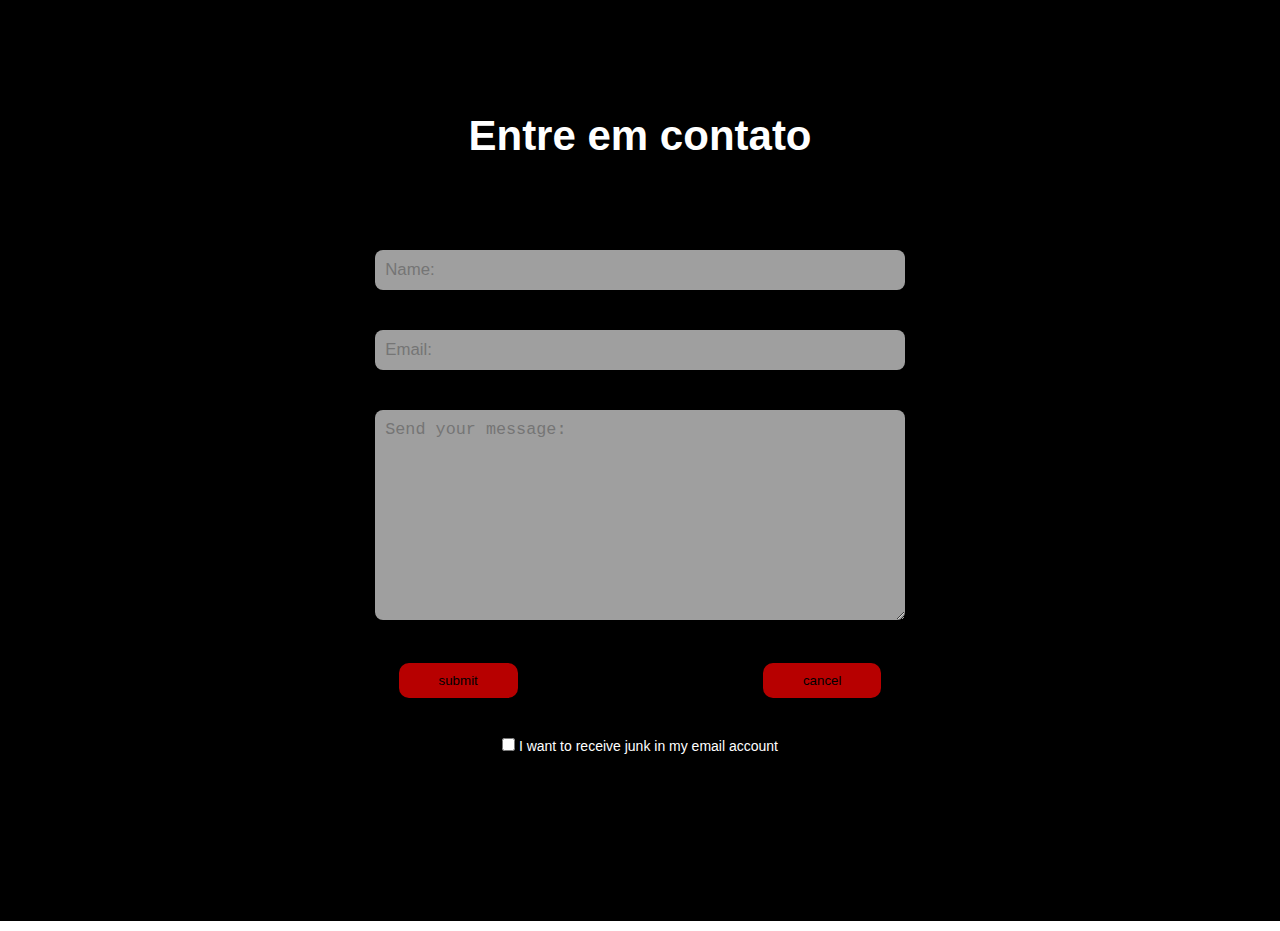
<file: contato.html>
<!DOCTYPE html>
<html lang="en">
<head>
    <meta charset="UTF-8">
    <meta name="viewport" content="width=device-width, initial-scale=1.0">
    <link rel="stylesheet" href="css/style.css">
    <title>Contato</title>
</head>
<body>
    
    <section id="contact">
        <h4> Entre em contato</h4>

        <!--Abreviação .contact-container>form:post>ul.contact-inner>li*5-->

        <div class="contact-container">
            <form action="/thanks.html" a method="get">
                <ul class="contact-inner">
                    <li>

                        <input type="text" placeholder="Name: " autocomplete="off" name="name" required>

                    </li>
                    <li>

                        <input type="email" name="email" placeholder="Email: " autocomplete="off" required>

                    </li>
                    <li>

                        <textarea name="message" placeholder="Send your message: " required cols="30" rows="10"
                            required></textarea>

                    </li>
                    <li class="formBtn">

                        <input type="submit" class="btnDefault" value="submit">
                        <input type="reset" class="btnDefault" value="cancel">

                    </li>
                    <li>

                        <input type="checkbox">
                        <span> I want to receive junk in my email account </span>

                    </li>
                </ul>

                <!--Chave de acesso obtida no site: https://www.staticforms.xyz/-->

                <input type="hidden" name="accessKey" value="38b505d7-bc89-411e-b27d-b448cd11f6e4">
                <!-- pagina de redirecionamento -->
                <input type="hidden" name="redirectTo" value="http://127.0.0.1:5500/resource/thanks.html">


            </form>
        </div>

    </section>

</body>
</html>
</file>
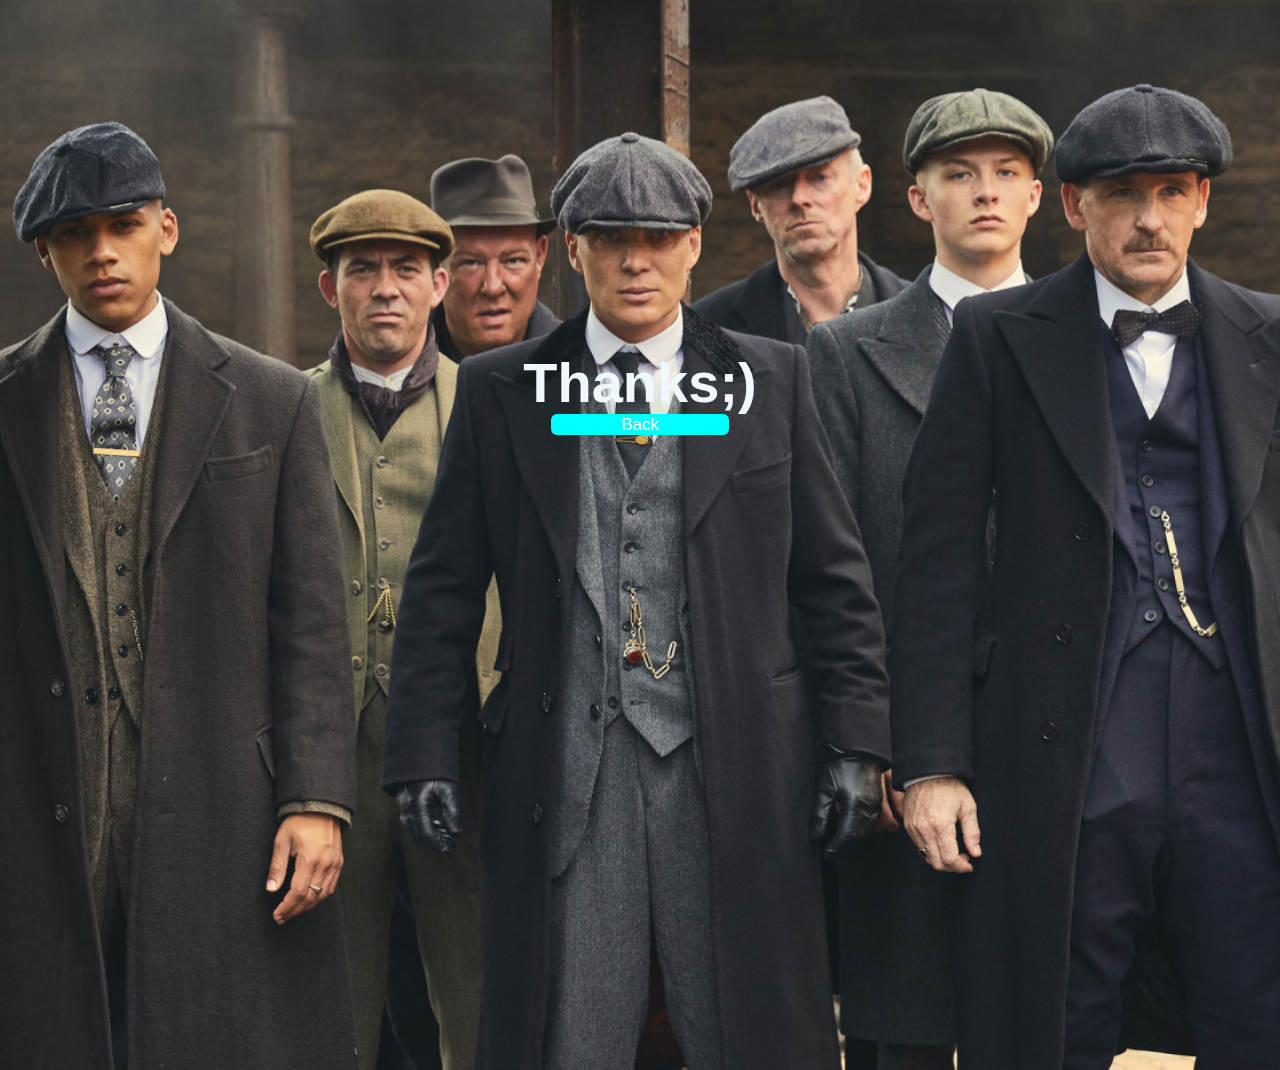
<file: thanks.html>
<!DOCTYPE html>
<html lang="en">

<head>
    <meta charset="UTF-8">
    <meta http-equiv="X-UA-Compatible" content="IE=edge">
    <meta name="viewport" content="width=device-width, initial-scale=1.0">
    <link rel="stylesheet" href="../css/style.css">
    <title>Document</title>
</head>

<body>


    <div class="thank">
       <h1>Thanks<span>;)</span></h1>

           

        <a href="/index.html">Back</a>
    </div>



</body>

</html>
</file>
<file: css/style.css>
/* #region global */

/* reset */

* {

    padding: 0;
    margin: 0;
    border-style: border-box;
}




:root {

    --font-default: 'Lato', sans-serif;
    scroll-behavior: smooth;
}




/* colors */

:root {

    --color-default: rgb(255, 255, 255);
    --color-primary: rgba(0, 0, 0, 0.4);
    --color-secondary: rgba(0, 0, 0, 0.4);
    --color-terciary: rgba(0, 0, 0, 0.4);
}




/* sizes */




:root {

    font-size: 14px;
    --title-default: 4em;
    --subtitle-default: 2.5em;
    --paragraph-default: 1.5em;
    --anchor-default: 1.2em;
}




body {

    font-family: var(--font-default);
    color: var(--color-primary);
    height: auto;
}

header {

    z-index: 98;
    position: fixed;


}


h1 {

    font-size: var(--title-default);
}




h2 {

    font-size: var(--subtitle-default);
    font-weight: 600;

}





a {


    font-size: var(--anchor-default) !important;
    cursor: pointer;
    color: var(--color-default) !important;
    text-decoration: none;



}




a:hover {




    color: var(--color-primary) !important;

    font-weight: 600 !important;

    transition: all .3s;





}




ul,

ol {




    list-style: none;




}


/* #endregion */

/*#region Navbar*/


.Navbar {

    height: 70px;
    width: 100%;
    background-color: rgba(27, 27, 27, 0.5);
    position: fixed;
    z-index: 100;

}




.nav-item {

    padding-right: 22em;
    padding-top: 0.8em;
    /* padding-left: 68em; */
    padding-left: 114em;

}




.dropdown {

    z-index: 99;
    position: absolute;
    float: left;
    padding-left: 90rem !important;
    top: 0;
    padding-top: 1em;
    width: 1px;
    height: 1px;
    color: rgb(0, 0, 0);
}

.dropdown-menu li a {

    color: rgb(0, 0, 0) !important;
}

.dropdown-menu li a:hover {

    transition: all .5s;
    color: rgb(255, 0, 0) !important;
}




.navbar-linha {

    width: 1px;
    height: 3%;
    position: absolute;
    left: 85.5%;
    color: black;
    background-color: rgb(0, 0, 0);


}




.whatsapp i {

    z-index: 99;
    position: absolute;
    float: left;
    top: 0%;
    /* padding-left: 34em; */
    padding-left: 51em;
    font-size: 2em;
    padding-top: 10px;
    width: 1px;
    height: 1px;
    color: white;



}




.instagram i {

    z-index: 99;
    position: absolute;
    float: left;
    top: 0%;
    /* padding-left: 36em; */
    padding-left: 53em;
    font-size: 2em;
    padding-top: 10px;
    width: 1px;
    height: 1px;
    color: white;


}





.facebook i {

    z-index: 99;
    position: absolute;
    float: left;
    top: 0%;
    /* padding-left: 38em; */
    padding-left: 55em;
    font-size: 2em;
    padding-top: 10px;
    width: 1px;
    height: 1px;
    color: white;


}




/*#endregion*/

/*#region home*/

#home {

    padding-top: 0;
    width: 100%;
    height: 746px;
    background-color: #ff0000;

}

.home-container video {

    position: relative;
    width: 100%;
    z-index: 95;
}

.home-texto {

    color: var(--color-default);
    position: absolute;
    top: 0%;
    display: flex;
    flex-direction: column;
    justify-content: center;
    z-index: 95;
    text-align: center;
    width: 100%;
    height: 100%;


}



/*#endregion*/

/*#region quem-somos*/


.quem-somos-container {

    width: 100%;
    height: 1300px;
    /* height: 700px; */
    background-image: url("img/pexels-pixabay-276514.jpg");

}

.quem-somos-texto {

    padding-top: 30em;
    text-align: center;
    color: black;

}

.quem-somos-img {

    letter-spacing: 6em;
    text-align: center;
    padding-top: 11em;
}


.img1 {

    width: 400px;
    height: 500px;

}





/*#endregion*/

/*#region serviços*/

.servicos-container {

    width: 100%;
    height: 900px;
    background-color: #000000;

}

.servicos-texto {

    padding-top: 3em;
    text-align: center;
    color: rgb(255, 255, 255);

}

.servicos-img {


    letter-spacing: 6em;
    text-align: center;
    /* padding-top: 5em; */
    padding-top: 8em;

}

.img-servicos {

    width: 500px;
    height: 600px;


}



/*#endregion*/

/*#region dia-do-noivo*/

#dia-do-noivo {

    width: 100%;
    height: 100vh;
    background: url("../img/Cilindro.jpg") center center;
    background-size: cover;
    position: relative;

}

.noivo-container {

    width: 100%;
    height: 800px;
    /* height: 700px; */



}

.noivo-texto {

    padding-top: 2em;
    text-align: center;
    color: rgb(255, 0, 0);

}

.noivo-img {


    letter-spacing: 6em;
    text-align: center;
    padding-top: 5em;

}

.img-noivo {

    width: 500px;
    height: 600px;


}

/*#endregion*/

/* #region galeria */

#gallery {

    width: 100%;
    height: auto;
    background-color: rgb(67, 67, 67) !important;
    padding-top: 0%;

}

.gallery-text {

    position: absolute;
    text-align: center;
    padding-top: 40px;
    padding-left: 55em;
    color: black;


}

.filter {

    width: 100%;
    text-align: center;
    padding-top: 10em;

}

.filter h4 {

    text-align: center;

}

.filter li {

    display: inline;
    padding: 10px 10px;
    font-style: 14px;
    cursor: pointer;
    /*Comportamento do cursor sobre um objeto*/
    text-transform: capitalize;
    /*A text-transform propriedade CSS pode ser usado para fazer o texto aparecer em letras maiúsculas ou minúsculas, ou com cada palavra em maiúscula. Também pode ajudar a melhorar a legibilidade do ruby.*/
    letter-spacing: .2rem;
    transition: all .5s;
    background-color: #000000;
    color: white;

}



.filter li:hover {

    color: black;
    background-color: #ff0000;
    transition: all .10s;

}

.filter li.active {

    border-radius: 5px;

}


.gallery-container {

    width: 100%;
    height: 100%;
    display: grid;
    grid-template-columns: 21% 21% 21% 21%;
    column-gap: 1rem;
    row-gap: 1rem;
    padding: 2.5em 5rem 5em 19em;
    text-align: center;
    padding-left: 25em;

}

.gallery-inner {

    width: 20%;
    padding: 0.5rem;

}

.gallery-inner img {

    width: 300px;
    height: 400px;
    transition: all .5s;
    filter: brightness(90%);


}

.gallery-inner img:hover {

    transition: all .5s;
    filter: saturate(100%);

}





/*#endregion*/

/*#region localizacao*/

#localizacao {

    height: 100%;
    width: 100%;
    background-color: rgb(0, 0, 0);
    padding: 5em 0;
    color: white;
    text-align: center;

}



.localizacao-container {

    width: 100%;
    padding: 2em 0;

}

/*#endregion*/

/*#region footer*/

#footer {

    background-color: #5a0000;
    height: 160px;
    color: white;

}

.footer-container {

    text-align: center;
    color: white;

}

.footer-guia {

    position: absolute;
    padding-right: 7em;
    padding-top: 1em;
    color: white;
    text-align: left;


}

.copyright {

    padding-top: 2rem;
    background-color: #5a0000;
    color: white;


}

.footer-texto {

    /* padding-left: 70em; */
    padding-left: 110em;
    padding-top: 1em;
    color: white;

}


/*#endregion*/

/*#region contato*/


#contact {

    background-color: rgb(0, 0, 0);
    padding: 8em 0;
    color: white;
    text-align: center;
    height: 100%;

}

#contact h4 {

    font-size: 3em;

}

.contact-container {

    width: 60%;
    margin: 0 auto;

}

.contact-inner {

    display: flex;
    flex-direction: column;
    justify-content: center;
    padding: 5em 0em 2.5em 0em;

}

.contact-inner li {

    padding: 20px;

}

.contact-inner li input[type=text],
.contact-inner li input[type=email],
.contact-inner li textarea {

    background-color: rgba(255, 255, 255, 0.623);
    width: 70%;
    padding: 10px;
    border: none;
    font-size: 1.2em;
    border-radius: 8px;

}

.contact-inner li input[type=text]:focus,
.contact-inner li input[type=email]:focus,
.contact-inner li textarea:focus {

    background-color: rgb(255, 255, 250);
    width: 70%;
    padding: 10px;
    border: none;
    font-size: 1.2em;
    border-radius: 8px;
    outline: none;

}

.formBtn {

    display: flex;
    justify-content: space-around;
    align-items: center;


}

.formBtn input {

    display: flex;
    justify-content: space-around;
    align-items: center;
    padding: 10px 40px;
    background-color: rgba(255, 0, 0, 0.719);
    border: none;
    border-radius: 10px;
    cursor: pointer;


}

.formBtn input:hover {

    transition: all .5s;
    background-color: rgb(255, 0, 0);

}


/*#endregion*/

/*#region thank*/

.thank {


    text-align: center;
    padding-top: 25em;
    width: 100%;
    height: 80vh;
    background: url("../img/peaky-blinders.jpg") center center;
    background-size: cover;
    position: relative;
    color: aliceblue;

}



.thank a {

    background-color: aqua;
    padding: 1px 70px;
    border-radius: 6px;

}


/*#endregion*/
</file>
